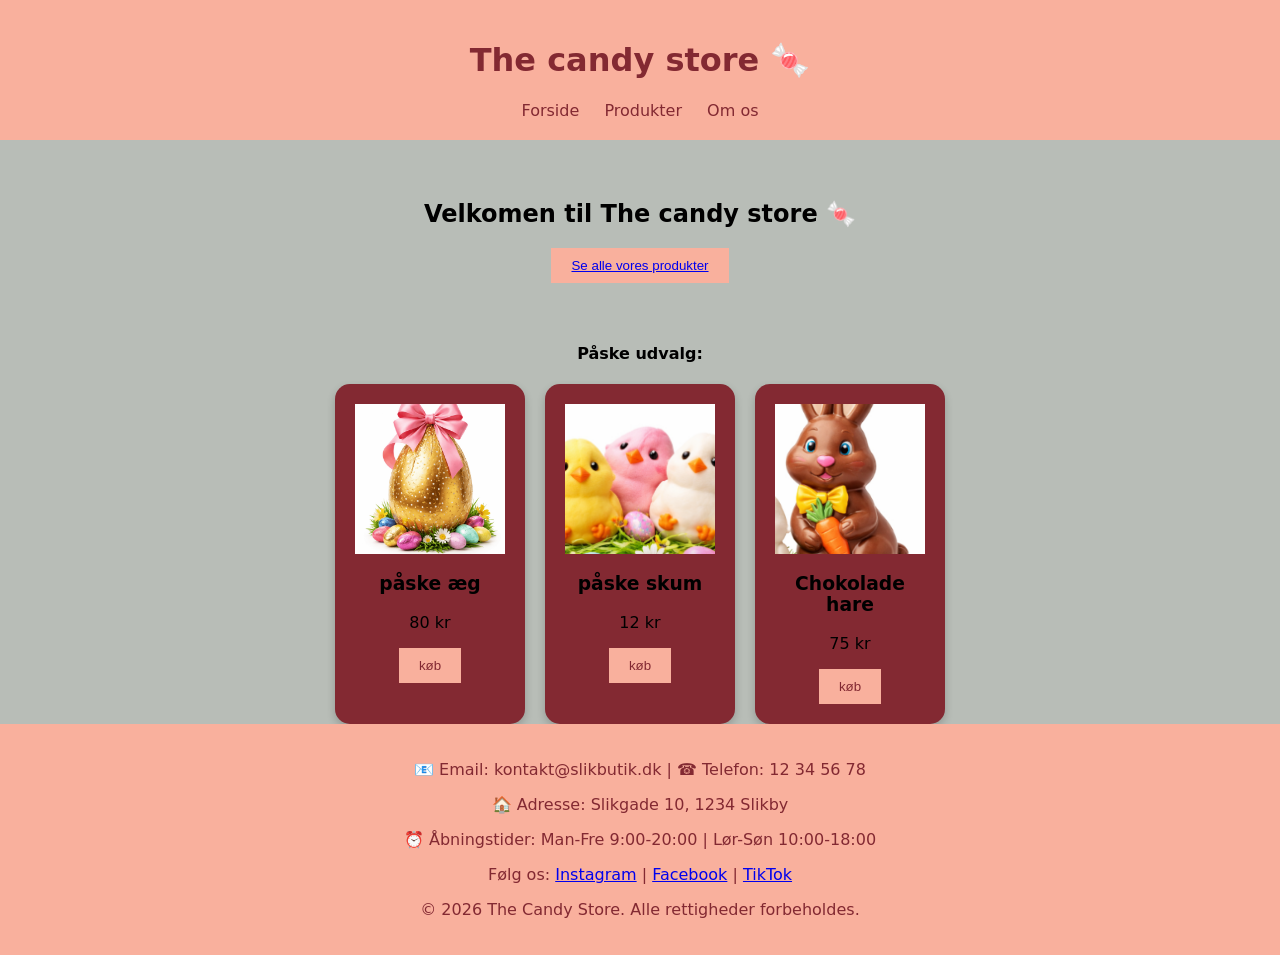
<file: slikbutik-opg/index.html>
<!doctype html>
<html lang="en">
  <head>
    <meta charset="UTF-8" />
    <meta name="viewport" content="width=device-width, initial-scale=1.0" />
    <title>slik butik</title>
    <link rel="stylesheet" href="slikbutik.css" />
  </head>
  <body>
    <header>
      <h1>The candy store 🍬</h1>
      <nav>
        <a href="forside.html">Forside</a>
        <a href="produkter.html">Produkter</a>
        <a href="om-os.html">Om os</a>
      </nav>
    </header>

    <div class="slikbutik">
      <h2>Velkomen til The candy store 🍬</h2>
      <button><a href="produkter.html">Se alle vores produkter</a></button>
    </div>

    <h4>Påske udvalg:</h4>
    <div class="produkt">
      <div class="køb-card">
        <img src="påskeæg.png" alt="påske æg" />
        <h3>påske æg</h3>
        <p>80 kr</p>
        <button class="køb-btn">køb</button>
      </div>
      <div class="køb-card">
        <img src="skum.png" alt="skum" />
        <h3>påske skum</h3>
        <p>12 kr</p>
        <button class="køb-btn">køb</button>
      </div>
      <div class="køb-card">
        <img src="hare.png" alt="chokolade hare" />
        <h3>Chokolade hare</h3>
        <p>75 kr</p>
        <button class="køb-btn">køb</button>
      </div>
    </div>
    <script src="slikbutik.js"></script>

    <footer>
      <p>📧 Email: kontakt@slikbutik.dk | ☎️ Telefon: 12 34 56 78</p>
      <p>🏠 Adresse: Slikgade 10, 1234 Slikby</p>
      <p>⏰ Åbningstider: Man-Fre 9:00-20:00 | Lør-Søn 10:00-18:00</p>
      <p>
        Følg os: <a href="#">Instagram</a> | <a href="#">Facebook</a> |
        <a href="#">TikTok</a>
      </p>

      <p>© 2026 The Candy Store. Alle rettigheder forbeholdes.</p>
    </footer>
  </body>
</html>
</file>
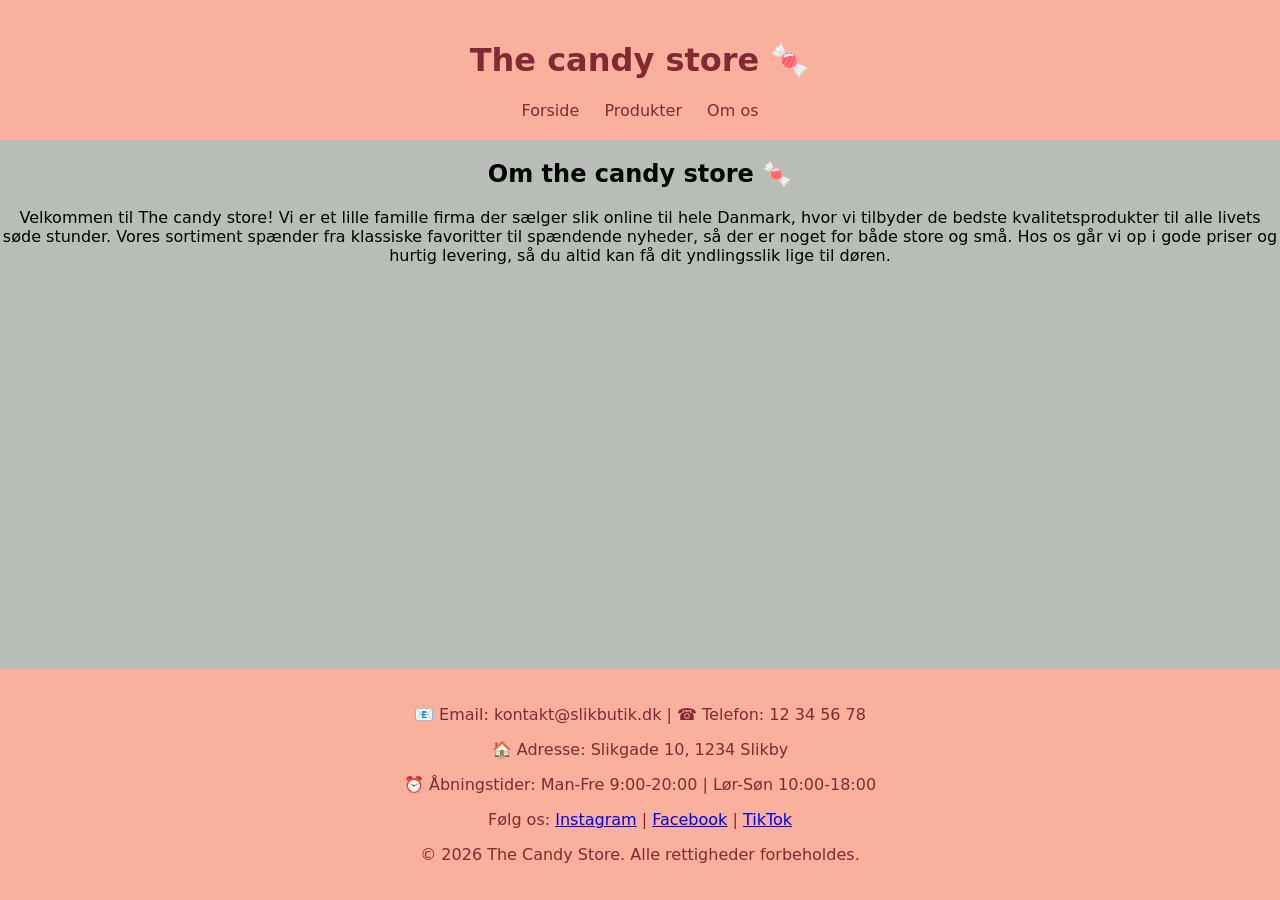
<file: slikbutik-opg/om-os.html>
<!doctype html>
<html lang="en">
  <head>
    <meta charset="UTF-8" />
    <meta name="viewport" content="width=device-width, initial-scale=1.0" />
    <title>om os</title>
    <link rel="stylesheet" href="slikbutik.css" />
  </head>
  <body>
    <header>
      <h1>The candy store 🍬</h1>
      <nav>
        <a href="forside.html">Forside</a>
        <a href="produkter.html">Produkter</a>
        <a href="om-os.html">Om os</a>
      </nav>
    </header>

    <div class="about">
      <h2>Om the candy store 🍬</h2>
      <p>
        Velkommen til The candy store! Vi er et lille famille firma der sælger
        slik online til hele Danmark, hvor vi tilbyder de bedste
        kvalitetsprodukter til alle livets søde stunder. Vores sortiment spænder
        fra klassiske favoritter til spændende nyheder, så der er noget for både
        store og små. Hos os går vi op i gode priser og hurtig levering, så du
        altid kan få dit yndlingsslik lige til døren.
      </p>
    </div>
    <footer>
      <p>📧 Email: kontakt@slikbutik.dk | ☎️ Telefon: 12 34 56 78</p>
      <p>🏠 Adresse: Slikgade 10, 1234 Slikby</p>
      <p>⏰ Åbningstider: Man-Fre 9:00-20:00 | Lør-Søn 10:00-18:00</p>
      <p>
        Følg os: <a href="#">Instagram</a> | <a href="#">Facebook</a> |
        <a href="#">TikTok</a>
      </p>
      <p>© 2026 The Candy Store. Alle rettigheder forbeholdes.</p>
    </footer>
    <script src="slikbutik.js"></script>
  </body>
</html>
</file>
<file: slikbutik-opg/slikbutik.css>
body {
  font-family: system-ui;
  background-color: #b8bdb7;
  text-align: center;
}

header {
  background-color: #f9b09d;
  color: #832932;
  padding: 20px;
}

nav a {
  color: #832932;
  margin: 0 10px;
  text-decoration: none;
}
.slikbutik {
  margin: 40px;
}
button {
  background-color: #f9b09d;
  color: #832932;
  border: none;
  padding: 10px 20px;
  cursor: pointer;
}
.produkter {
  display: flex;
  gap: 20px;
  flex-wrap: wrap;
  justify-content: center;
  margin-top: 20px;
}
.card {
  background-color: #832932;
  padding: 20px;
  border-radius: 15px;
  width: 150px;
  text-align: center;
  box-shadow: 0 4px 8px rgba(0, 0, 0, 0.2);
}

.card img {
  width: 150px; /* samme breddemål */
  height: 150px; /* samme højdemål */
  object-fit: cover; /* beskær ift. dimensioner uden at strække */
  display: block;
  margin: 0 auto;
}

.produkt {
  display: flex;
  gap: 20px;
  flex-wrap: wrap;
  justify-content: center;
}
.kurv {
  background-color: #832932;
  padding: 20px;
  border-radius: 15px;
  width: 150px;
  text-align: left;
  box-shadow: 0 4px 8px rgba(0, 0, 0, 0.2);
}

.køb-card {
  background-color: #832932;
  padding: 20px;
  border-radius: 15px;
  width: 150px;
  text-align: center;
  box-shadow: 0 4px 8px rgba(0, 0, 0, 0.2);
}

.køb-card img {
  width: 150px; /* samme breddemål */
  height: 150px; /* samme højdemål */
  object-fit: cover; /* beskær ift. dimensioner uden at strække */
  display: block;
  margin: 0 auto;
}

.produkt {
  display: flex;
  gap: 20px;
  flex-wrap: wrap;
  justify-content: center;
}

html,
body {
  height: 100%; /* gør siden lige så høj som skærmen */
  margin: 0;
}

body {
  display: flex;
  flex-direction: column; /* lægger ting ovenpå hinanden */
}

footer {
  background-color: #f9b09d;
  color: #832932;
  text-align: center;
  padding: 20px;
  margin-top: auto; /* skubber footeren ned i bunden */
}
</file>
